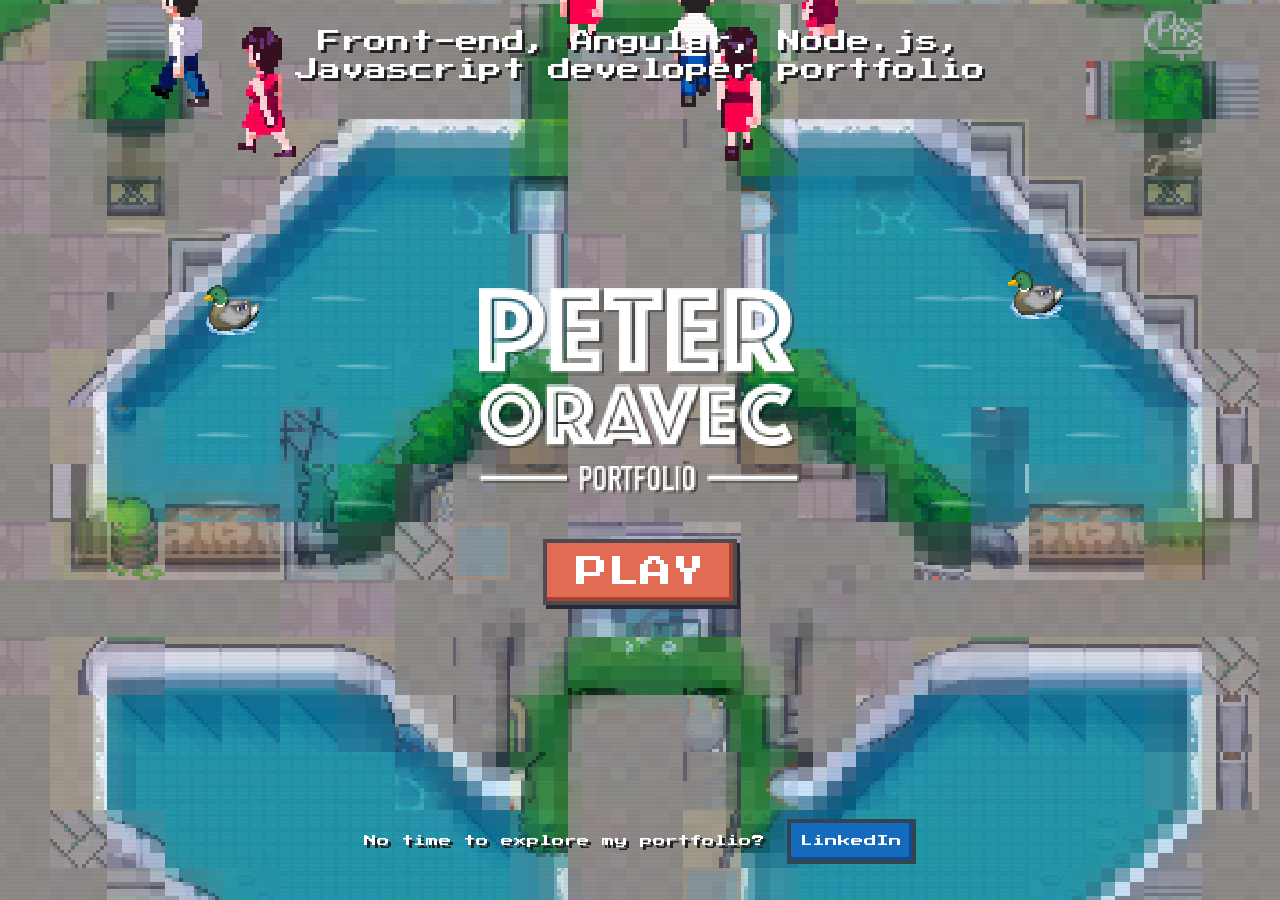
<file: index.html>
<!doctype html><html lang="en"><head><meta charset="utf-8"><meta name="viewport" content="width=device-width,initial-scale=1,viewport-fit=cover"><title>Peter Oravec - Front-end Developer | Javascript | Angular | Node.js</title><link rel="icon" href="assets/images/peter-oravec.webp"><link rel="stylesheet" href="style.css"></head><body><canvas id="world" aria-label="Explore Peter Oravec's city"></canvas><div class="scanlines"></div><div id="loading"><img src="assets/images/peter-oravec.gif" alt=""><p>Loading…</p></div><section id="entry"><p class="profession">Front-end, Angular, Node.js,<br>Javascript developer portfolio</p><div class="entry-center"><img class="entry-logo" src="assets/images/peteroravec-logo.webp" alt="Peter Oravec Portfolio"><button id="play" class="primary" aria-label="Play">PLAY</button></div><footer><span id="shortcut">No time to explore my portfolio?</span><a class="blue" href="https://www.linkedin.com/in/peteroravec" target="_blank" rel="noreferrer">LinkedIn</a></footer></section><div id="hud" hidden><img class="brand" src="assets/images/peteroravec-logo.webp" alt="Peter Oravec Portfolio"><nav id="desktop-nav"></nav><div class="mobile-tools"><button data-action="map">MAP</button><button id="menu-toggle" aria-label="Menu">Menu</button></div><nav id="bottom-nav"><button data-action="fullscreen" aria-label="Fullscreen">[]</button><button data-action="map">MAP</button><button data-page="hood">Under the Hood</button><a class="language" href="sk/">SK</a></nav><button id="minimap" aria-label="Open map"><img class="mini-world" src="assets/maps/big-map.webp" alt=""><img class="mini-frame" src="assets/images/ui/map-holder-mini3.webp" alt=""><span class="mini-player"></span></button><img id="key-hint" src="assets/images/ui/instructions-keyboard.webp" alt="Move with arrow keys"><div id="joystick" role="group" aria-label="Movement joystick"><img src="assets/images/ui/joystick-base.webp" alt=""><img id="stick" src="assets/images/ui/joystick-ball.webp" alt=""></div></div><div id="menu" hidden></div><div id="overlay" hidden></div><button id="close" aria-label="Close" hidden>×</button><div id="rotate"><img src="assets/images/ui/rotate-device.svg" alt=""><p>Rotate your device</p></div><script src="world-data.js"></script><script src="app.js"></script></body></html>
</file>
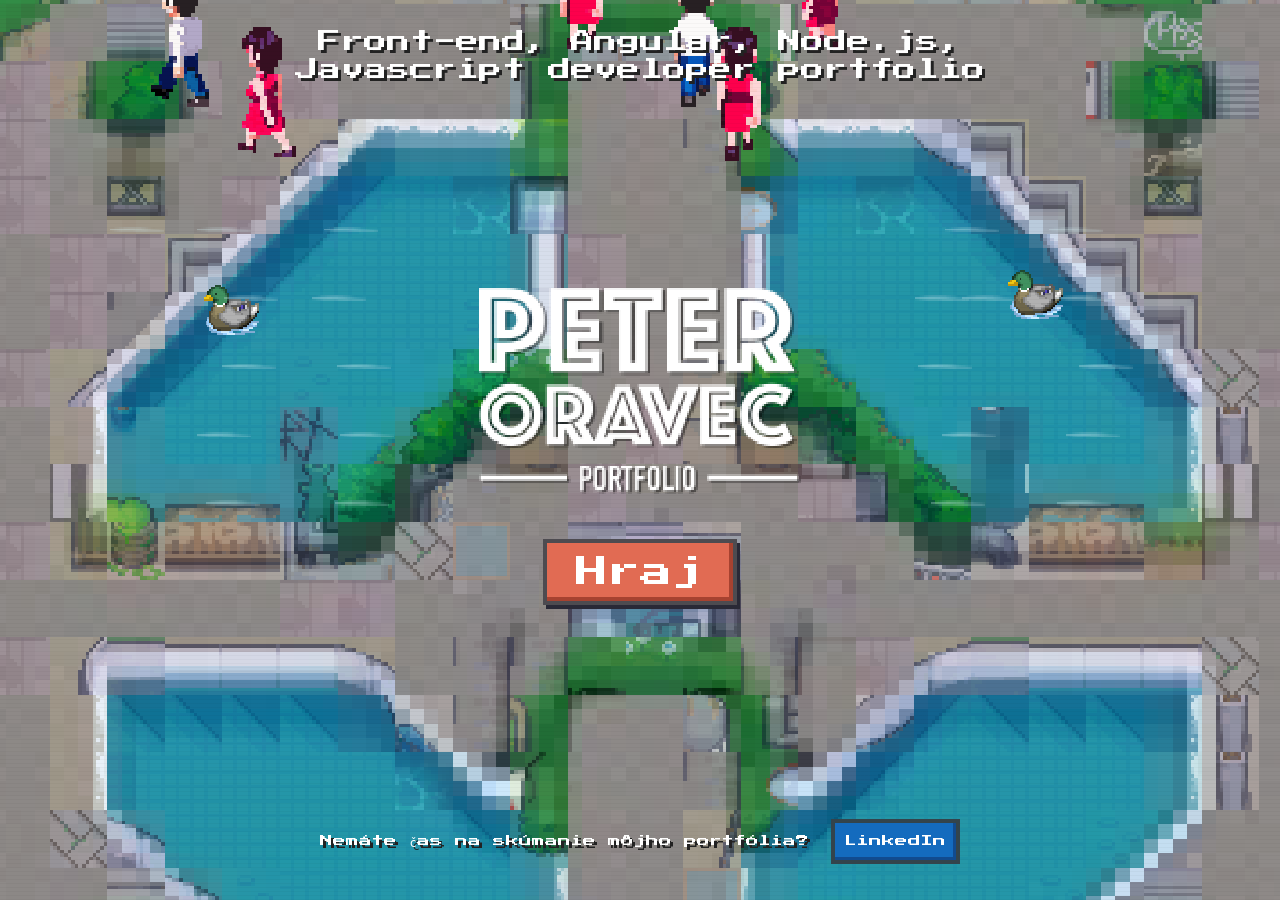
<file: sk/index.html>
<!doctype html><html lang="en"><head><base href="../"><meta charset="utf-8"><meta name="viewport" content="width=device-width,initial-scale=1,viewport-fit=cover"><title>Peter Oravec - Front-end Developer | Javascript | Angular | Node.js</title><link rel="icon" href="assets/images/peter-oravec.webp"><link rel="stylesheet" href="style.css"></head><body><canvas id="world" aria-label="Explore Peter Oravec's city"></canvas><div class="scanlines"></div><div id="loading"><img src="assets/images/peter-oravec.gif" alt=""><p>Loading…</p></div><section id="entry"><p class="profession">Front-end, Angular, Node.js,<br>Javascript developer portfolio</p><div class="entry-center"><img class="entry-logo" src="assets/images/peteroravec-logo.webp" alt="Peter Oravec Portfolio"><button id="play" class="primary" aria-label="Play">PLAY</button></div><footer><span id="shortcut">No time to explore my portfolio?</span><a class="blue" href="https://www.linkedin.com/in/peteroravec" target="_blank" rel="noreferrer">LinkedIn</a></footer></section><div id="hud" hidden><img class="brand" src="assets/images/peteroravec-logo.webp" alt="Peter Oravec Portfolio"><nav id="desktop-nav"></nav><div class="mobile-tools"><button data-action="map">MAP</button><button id="menu-toggle" aria-label="Menu">Menu</button></div><nav id="bottom-nav"><button data-action="fullscreen" aria-label="Fullscreen">[]</button><button data-action="map">MAP</button><button data-page="hood">Under the Hood</button><a class="language" href="sk/">SK</a></nav><button id="minimap" aria-label="Open map"><img class="mini-world" src="assets/maps/big-map.webp" alt=""><img class="mini-frame" src="assets/images/ui/map-holder-mini3.webp" alt=""><span class="mini-player"></span></button><img id="key-hint" src="assets/images/ui/instructions-keyboard.webp" alt="Move with arrow keys"><div id="joystick" role="group" aria-label="Movement joystick"><img src="assets/images/ui/joystick-base.webp" alt=""><img id="stick" src="assets/images/ui/joystick-ball.webp" alt=""></div></div><div id="menu" hidden></div><div id="overlay" hidden></div><button id="close" aria-label="Close" hidden>×</button><div id="rotate"><img src="assets/images/ui/rotate-device.svg" alt=""><p>Rotate your device</p></div><script src="world-data.js"></script><script src="app.js"></script></body></html>
</file>
<file: style.css>
@font-face{font-family:Game;src:url('assets/fonts/e3t4euO8T-267oIAQAu6jDQyK3nVivNm4I81.woff2')}*{box-sizing:border-box}html,body{margin:0;width:100%;height:100%;overflow:hidden}body{font-family:Game,monospace;color:#101214;background:#194846;font-size:17px;line-height:1.45}button,a{font:inherit}button,a.blue{cursor:pointer;text-decoration:none}button{color:#25282e;background:#fff;border:4px solid #4d4b50;box-shadow:inset -4px -4px #a5a8b5,2px 3px #292936;padding:7px 10px;line-height:1.2}button:hover{background:#dcecf3}button:active{transform:translateY(2px)}button:focus-visible,a:focus-visible{outline:4px solid #19cef0;outline-offset:4px}[hidden]{display:none!important}img{max-width:100%;image-rendering:pixelated}a{color:#1674bb}#world{position:fixed;inset:0;width:100%;height:100%;image-rendering:pixelated}.scanlines{position:fixed;inset:0;pointer-events:none;background:repeating-linear-gradient(0deg,#00000012 0 1px,transparent 1px 4px);z-index:1}#loading{position:fixed;inset:0;background:white;z-index:100;display:grid;place-content:center;text-align:center}#loading img{width:230px}#entry{position:fixed;inset:0;z-index:2;color:white;text-align:center;text-shadow:3px 3px #222}.profession{position:absolute;top:2%;left:0;width:100%;font-size:23px;line-height:1.2;margin:10px 0}.entry-center{position:absolute;top:32%;left:50%;transform:translateX(-50%);display:flex;align-items:center;flex-direction:column;gap:45px}.entry-logo{width:322px;max-width:none}.primary{background:#e16b53;color:white;font-size:32px;padding:10px 29px;box-shadow:inset -4px -4px #a64230,3px 4px #292936}.primary:hover{background:#c84233}footer{position:absolute;bottom:4%;width:100%;display:flex;align-items:center;justify-content:center;gap:22px;font-size:12px}.blue{display:inline-block;background:#146bbe;color:white;padding:10px;border:4px solid #33444c;text-shadow:none;box-shadow:inset -3px -3px #114b8f}#hud{position:fixed;inset:0;pointer-events:none;z-index:3}#hud button,#hud a{pointer-events:auto}.brand{position:absolute;width:124px;left:12px;top:9px}nav{display:flex;gap:15px;position:absolute;right:20px}#desktop-nav{top:27px}nav button,nav>a{position:relative;font-size:15px;padding:6px 8px;white-space:nowrap}nav button:before,nav>a:before,.mobile-tools button:before{content:'';position:absolute;width:65px;height:40px;bottom:calc(100% - 2px);left:50%;transform:translateX(-50%);background:url('assets/images/ui/cable-handler.webp') bottom center/contain no-repeat;pointer-events:none}#bottom-nav{bottom:32px}#bottom-nav button:before,#bottom-nav a:before{bottom:auto;top:calc(100% - 2px);background-image:url('assets/images/ui/cable-handler2.webp')}.language{color:#273444;text-decoration:none;background:#add8e7;border:4px solid #4d4b50;box-shadow:inset -4px -4px #859ca6;padding:7px 16px!important}#minimap{position:absolute;left:0;bottom:30px;width:240px;height:202px;background:none;border:0;box-shadow:none;padding:0}.mini-world{position:absolute;left:25%;top:17%;width:65%;height:69%;object-fit:fill}.mini-frame{position:absolute;inset:0;width:100%;height:100%}.mini-player{position:absolute;width:9px;height:9px;background:#ffdc7e;box-shadow:0 0 8px white;pointer-events:none}#key-hint{position:absolute;left:23%;top:41%;width:240px;animation:hint 6s forwards;pointer-events:none}@keyframes hint{0%,65%{opacity:.85}100%{opacity:0}}.mobile-tools,#joystick{display:none}#overlay{position:fixed;inset:0;overflow:auto;overscroll-behavior:contain;z-index:10;padding:70px 18px;touch-action:pan-y}#close{position:fixed;top:22px;right:30px;z-index:30;font-size:30px;line-height:1;background:#e16b53;color:white;width:58px;height:58px;padding:0;box-shadow:inset -4px -4px #b84e3c}#close:hover{background:#ca4835}.panel{margin:0 auto 28px;max-width:900px;background:#fff;padding:45px 50px;clip-path:polygon(24px 0,calc(100% - 24px) 0,calc(100% - 24px) 5px,calc(100% - 12px) 5px,calc(100% - 12px) 12px,calc(100% - 5px) 12px,calc(100% - 5px) 24px,100% 24px,100% calc(100% - 24px),calc(100% - 5px) calc(100% - 24px),calc(100% - 5px) calc(100% - 12px),calc(100% - 12px) calc(100% - 12px),calc(100% - 12px) calc(100% - 5px),calc(100% - 24px) calc(100% - 5px),calc(100% - 24px) 100%,24px 100%,24px calc(100% - 5px),12px calc(100% - 5px),12px calc(100% - 12px),5px calc(100% - 12px),5px calc(100% - 24px),0 calc(100% - 24px),0 24px,5px 24px,5px 12px,12px 12px,12px 5px,24px 5px)}h1{font-size:47px;line-height:1.15;text-align:center;margin:0 0 30px}h2{font-size:27px;line-height:1.2;margin:26px 0 18px}h3{font-size:22px;line-height:1.4}p{margin:0 0 25px}.identity{display:flex;align-items:center;gap:35px;background:#d6e9fd;padding:14px 20px;margin-bottom:22px}.identity>img{width:104px;filter:grayscale(1)}.identity strong{display:block;font-size:27px;white-space:nowrap}.identity small{font-size:12px}.linkedin-icon{background:#2278b9;color:white;padding:9px;font-size:31px;text-decoration:none}.identity .linkedin-icon{margin-left:auto}.wide{max-width:1000px}.intro{text-align:center}.timeline{margin:55px 0}.job{display:grid;grid-template-columns:140px 1fr;gap:25px;margin:0 0 36px}.job-side{border-right:4px solid #babbbd;text-align:center;padding:0 24px 30px 0}.job-side img{display:block;margin:25px auto;max-width:96px;max-height:76px}.job h2{margin-top:0}.muted{color:#85898f;font-size:15px}.job details{margin-top:25px;font-size:14px}.job summary{cursor:pointer;list-style:none;background:#ededee;padding:14px}.job summary:after{content:'Show projects'}.job details[open] summary:after{content:'Hide projects'}.job details a{display:block;margin:18px 0}.project>img{width:100%;margin-bottom:18px}.project .tags{font-size:12px;color:#637080;line-height:2}.visit{display:inline-block;background:#1977bb;color:white;padding:12px;text-decoration:none;font-size:14px}.tech{display:grid;grid-template-columns:210px 1fr;color:white;padding:30px;margin:35px 0;gap:30px;align-items:center}.tech img{max-height:130px;max-width:170px}.tech h2{margin-top:0}.tech p{font-size:15px}.contact{text-align:center;margin-top:10vh}.contact-grid{display:flex;gap:24px}.contact-grid>a{display:flex;flex:1;flex-direction:column;justify-content:center;background:#f2f2f2;border:4px solid #262a30;padding:30px 15px;color:#202832;font-size:12px;overflow-wrap:anywhere;gap:18px;min-width:0;text-decoration:none}.contact-grid strong{font-size:20px}.contact-grid .icon{font-size:33px}.memo-directory{max-width:700px}.memo-directory h1{font-size:36px}.cards{display:grid;grid-template-columns:repeat(3,1fr);gap:20px}.cards button{border:0;background:none;box-shadow:none;padding:0;transition:transform .2s}.cards button:hover{transform:translateY(-8px)}.cards img{width:100%;height:auto;display:block}.memo-detail{max-width:1150px;padding:45px 65px 70px;display:grid;grid-template-columns:360px 1fr;gap:58px;align-items:center}.memo-copy h1{font-size:26px;text-align:left;margin-bottom:34px}.memo-copy p{font-size:13px;line-height:1.5;margin-bottom:17px}.card-wrap{perspective:1000px}.foil-card{position:relative;cursor:pointer;transform-style:preserve-3d;transition:transform .3s;touch-action:pan-y}.foil-card>img{display:block;width:100%}.foil-card:after{content:'';position:absolute;inset:0;opacity:0;mix-blend-mode:color-dodge;background:linear-gradient(115deg,transparent 10%,#fe0a 26%,#0ffaa4 45%,#2eff8a 55%,#ff7aea 68%,transparent 90%);background-size:250% 200%;background-position:var(--shine,50%) 50%;pointer-events:none}.foil-card.active:after{opacity:.6}.card-hint{position:absolute;left:45%;top:48%;width:50px!important;animation:pulse 1s infinite alternate}.foil-card.active .card-hint{display:none}@keyframes pulse{to{transform:translateY(10px)}}.card-nav{display:flex;gap:20px;justify-content:center;margin-top:40px}.card-nav button{background:#050505;color:white;border:0;box-shadow:none;width:58px;height:58px;font-size:30px;padding:0}.hood-head{background:#303235;color:white;text-align:center;padding:38px 20px;margin:-45px -50px 35px}.hood-head h1{font-size:35px;margin-bottom:20px}.hood-head p{font-size:14px;margin:0}.hood-grid{display:grid;grid-template-columns:215px 1fr;gap:30px}.hood-tabs{display:flex;flex-direction:column;gap:14px}.hood-tabs button{font-size:13px;padding:15px 5px}.hood-tabs button.selected{background:#d2d3d5}.hood-content{background:#eee;padding:25px}.hood-content h2{margin-top:0;font-size:25px}.hood-content p{font-size:14px;line-height:1.65}.hood-content img{width:100%;margin-top:15px}.top-button{display:block;margin:35px auto 0}.map-overlay{background:repeating-conic-gradient(#000a 0% 25%,#0004 0% 50%) 0/4px 4px;display:grid;place-items:center;padding:0!important}.monitor{position:relative;width:min(820px,90vw);aspect-ratio:1.06}.monitor-frame{position:absolute;inset:0;width:100%;height:100%;pointer-events:none;z-index:2}.map-screen{position:absolute;left:11%;top:10%;width:76%;height:64%;background:#333;overflow:hidden}.map-art{width:100%;height:100%;filter:brightness(.75)}.map-marker{position:absolute;transform:translate(-50%,-50%);background:transparent;border:0;box-shadow:none;padding:0;color:white;text-shadow:2px 2px #222;font-size:9px;z-index:3;white-space:nowrap}.map-marker:active{transform:translate(-50%,-50%)}.map-marker:before{content:'';display:block;margin:0 auto 7px;width:18px;height:18px;background:#ff9128;box-shadow:0 0 14px #ffdb85}.map-marker.memo:before{background:#f65d69}.map-marker.visited:before{background:white}.map-marker:hover{background:none;color:#ffed8a}.map-avatar{position:absolute;width:20px;height:26px;background:url('assets/sprites/player.webp') -16px -5px/384px 384px;z-index:4;pointer-events:none}.legend{position:absolute;z-index:4;left:15%;top:13%;font-size:9px;color:white;line-height:2;pointer-events:none}.legend i{display:inline-block;width:13px;height:13px;background:#ff9128;margin-right:10px}.legend .memo{background:#f65d69}.legend .visited{background:white}#rotate{display:none}#menu{position:fixed;inset:95px 0 0;z-index:20;padding:28px;background:repeating-conic-gradient(#000a 0% 25%,#0004 0% 50%) 0/4px 4px;overflow:auto}#menu button,#menu a{display:block;width:100%;margin:0 0 16px;padding:14px 4px;text-align:center;font-size:24px}body.menu-open #joystick,body.menu-open #minimap{display:none}
@media(max-width:760px){body{font-size:16px}.profession{font-size:12px;top:23px;line-height:1.5}.entry-center{top:31%;gap:36px}.entry-logo{width:min(318px,82vw)}footer{bottom:7%;flex-direction:column;gap:17px;font-size:11px;line-height:1.5;padding:0 35px}.primary{font-size:29px}.brand{width:120px}#desktop-nav,#bottom-nav{display:none}.mobile-tools{display:flex;gap:20px;position:absolute;right:20px;top:27px}.mobile-tools button{position:relative;font-size:15px}#minimap{width:176px;height:148px;bottom:30px}body.touch-device #joystick{display:block;pointer-events:auto;position:absolute;right:40px;bottom:40px;width:120px;height:120px;touch-action:none}#joystick>img:first-child{width:100%;height:100%}#stick{position:absolute;width:60px;height:60px;left:30px;top:30px;pointer-events:none}#key-hint{display:none}#close{top:12px;right:15px}#overlay{padding:86px 15px 25px}.panel{padding:30px 20px}h1{font-size:36px;overflow-wrap:anywhere;margin-bottom:30px}h2{font-size:24px}.identity{flex-direction:column;padding:22px 15px;gap:20px;text-align:center}.identity>img{width:210px}.identity strong{font-size:23px;white-space:normal;line-height:1.4}.identity small{font-size:13px;line-height:1.4}.identity .linkedin-icon{margin:0}.job{grid-template-columns:1fr;gap:5px}.job-side{border:0;border-bottom:4px solid #ddd;padding:0;display:flex;align-items:center;gap:30px}.job-side img{height:55px;margin:15px}.job h2{font-size:23px}.tech{grid-template-columns:1fr;padding:25px 15px;gap:20px;text-align:center;margin-left:-20px;margin-right:-20px}.tech img{margin:auto}.tech p{text-align:left}.contact{margin-top:11vh}.contact h1{font-size:33px}.contact-grid{flex-direction:column;gap:22px}.contact-grid>a{padding:21px 10px;gap:15px}.contact p{font-size:14px}.memo-directory{max-width:290px}.cards{grid-template-columns:1fr;gap:20px}.memo-directory h1{font-size:29px}.memo-detail{display:flex;flex-direction:column;gap:34px}.card-column{max-width:300px;width:100%}.memo-copy h1{font-size:23px}.memo-copy p{font-size:14px}.hood-head{margin:-30px -20px 25px;padding:35px 15px}.hood-head h1{font-size:30px}.hood-head p{line-height:1.6}.hood-grid{grid-template-columns:1fr;gap:20px}.hood-tabs button{font-size:15px}.hood-content{padding:18px}.hood-content h2{font-size:23px}.monitor{width:94vw}.map-marker{font-size:5px}.map-marker:before{width:9px;height:9px;margin-bottom:3px}.legend{font-size:5px}.legend i{width:7px;height:7px;margin-right:4px}.map-avatar{transform:scale(.7);transform-origin:top left}.map-overlay{padding:0!important}}
@media(orientation:landscape) and (max-height:550px) and (pointer:coarse){#rotate{display:flex;position:fixed;inset:0;background:black;color:white;z-index:200;align-items:center;justify-content:center;flex-direction:column;font-size:16px;gap:25px}#rotate img{width:65px}#rotate p{margin:0}}

.mini-world{z-index:2;left:27%;top:19%;width:50%;height:62%;border-radius:5px}.mini-player{z-index:3}.monitor-frame{z-index:0}.map-screen{z-index:1}.map-art{display:block}.scanlines{opacity:.4}

body.touch-device.menu-open #joystick{display:none}#hud:not([hidden]) nav{animation:slide-in .65s ease-out both}#hud:not([hidden]) nav button:nth-child(2n){animation:drop-in .7s ease-out}#world{animation:reveal 1.4s ease-out}@keyframes reveal{from{clip-path:circle(3%)}to{clip-path:circle(100%)}}@keyframes slide-in{from{opacity:0;translate:0 -35px}to{opacity:1;translate:0 0}}@keyframes drop-in{from{translate:0 -50px}to{translate:0 0}}@media(max-width:760px){#menu button,#menu a{font-size:21px;padding:15px 3px}#menu-toggle{min-width:76px}}
</file>
